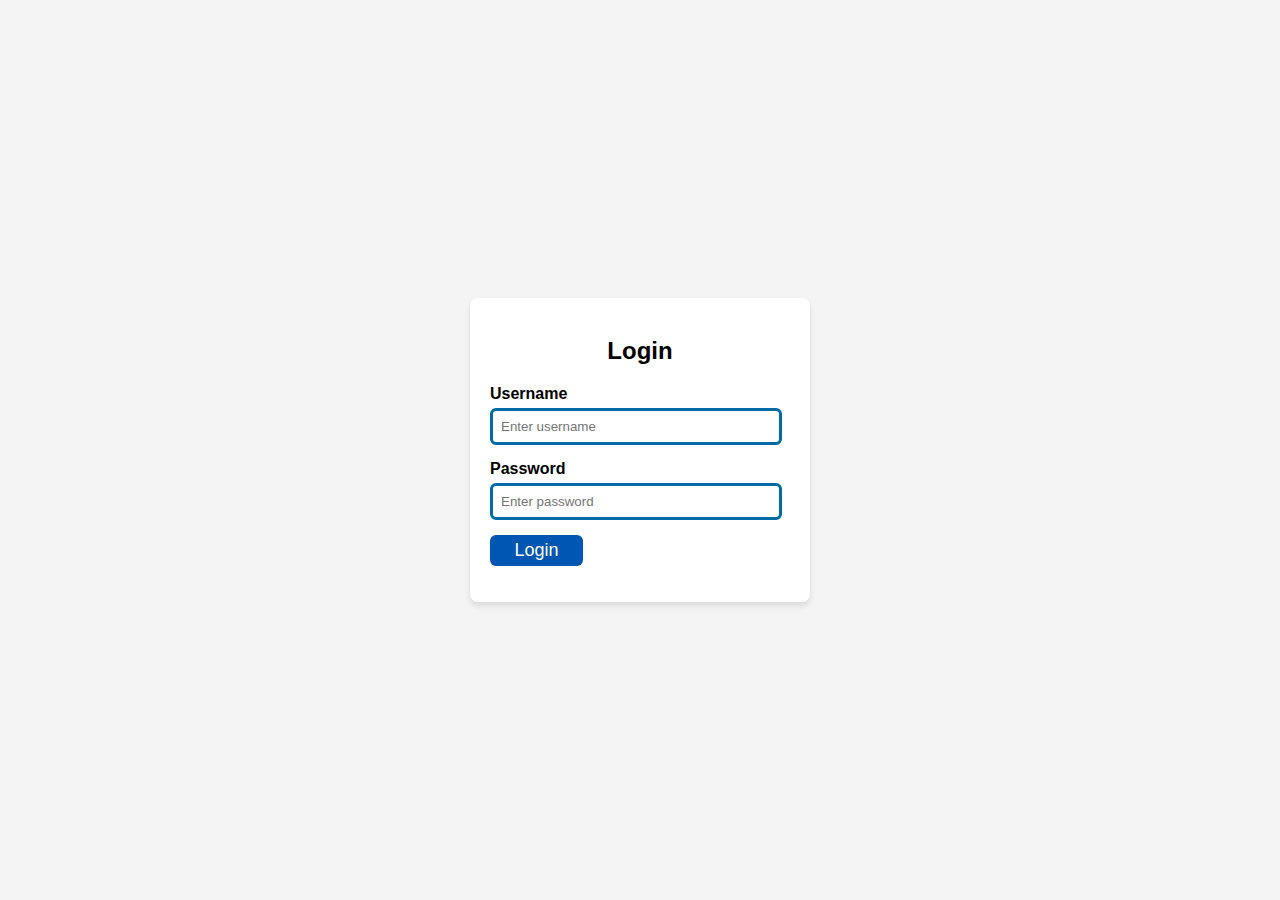
<file: login.html>
<!DOCTYPE html>
<html lang="en">
<head>
    <meta charset="UTF-8">
    <meta name="viewport" content="width=device-width, initial-scale=1.0">
    <title>Login Page</title>
    <style>
        body {
            font-family: Arial, sans-serif;
            display: flex;
            justify-content: center;
            align-items: center;
            height: 100vh;
            margin: 0;
            background-color: #f4f4f4;
        }
        .login-container {
            background: white;
            padding: 20px;
            border-radius: 8px;
            box-shadow: 0 4px 6px rgba(0, 0, 0, 0.1);
            width: 300px;
        }
        .login-container h2 {
            text-align: center;
            margin-bottom: 20px;
        }
        .form-group {
            margin-bottom: 15px;
        }
        .form-group label {
            display: block;
            font-weight: bold;
        }
        .form-group input {
            width: 90%;
            padding: 8px;
            margin-top: 5px;
            border: 1px solid #006ba7;
            border-radius: 6px;
            border-width: 3px;
        }
        .login-button {
            width: 100%;
            padding: 10px;
            background-color: #007bff;
            color: white;
            border: none;
            border-radius: 4px;
            font-size: 16px;
            cursor: pointer;
        }
        .login-button:hover {
            background-color: #0056b3;
        }

        .error-message {
            color: red;
            font-size: 14px;
            margin-top: 10px;
        }

        .btn{
            border: none;
            background-color: #0056b3;
            width: 93px;
            height: 31px;
            font-size: 18px;
            border-radius: 6px;
            color: white;
        }


    </style>
</head>
<body>

    <div class="login-container">
        <h2>Login</h2>
        <div class="form-group">
            <label for="username">Username</label>
            <input type="text" id="loginUsername" placeholder="Enter username">
        </div>
        <div class="form-group">
            <label for="password">Password</label>
            <input type="password" id="loginPassword" placeholder="Enter password">
        </div>
        <button onclick="validateCredentials()" class="btn">Login</button>
         <p id="result"></p>
    </div>
   

    <!-- Import Scripts -->
    <script src="encript.js"></script>
    <script src="user-updates.js"></script>
</body>
</html>
</file>
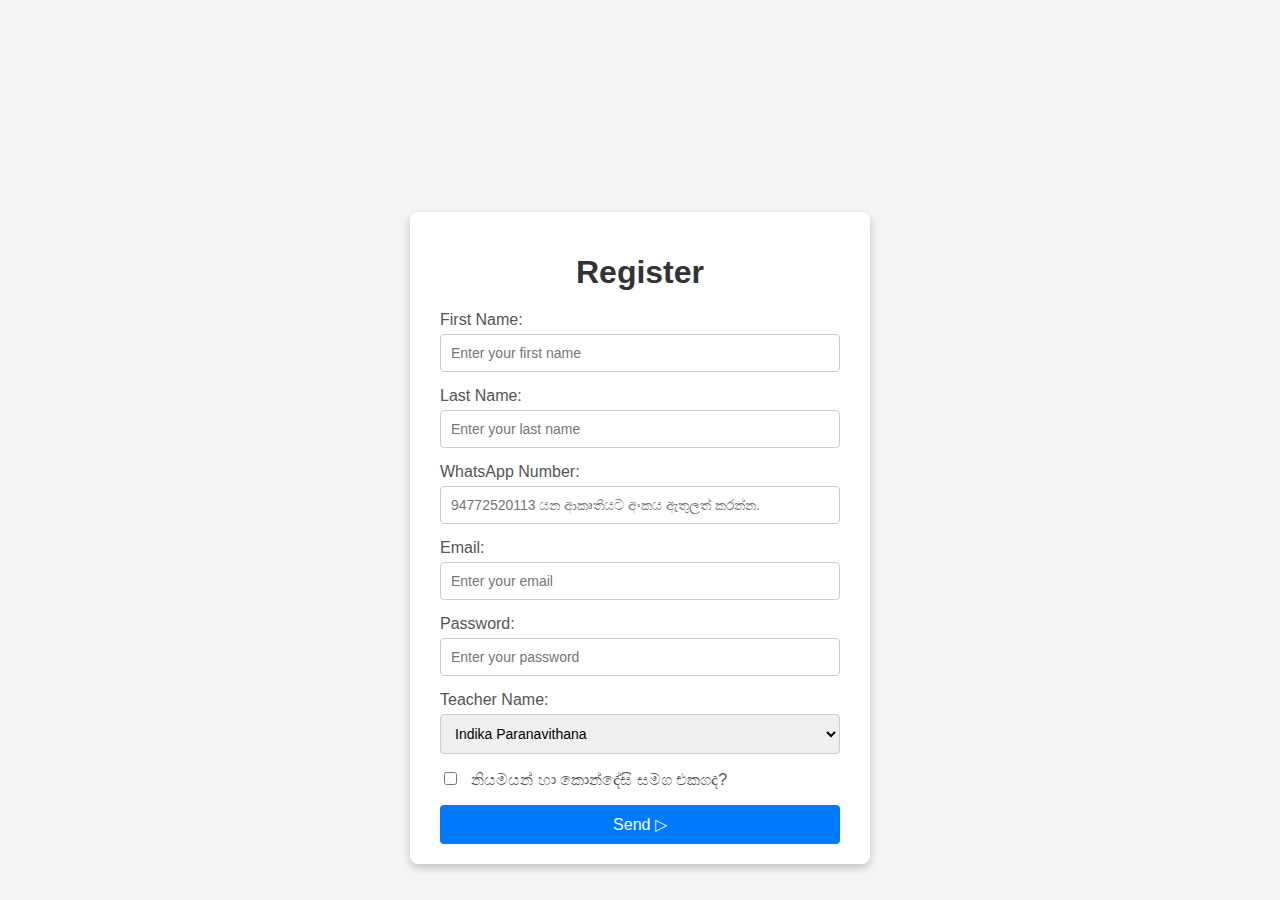
<file: Regester.html>
<!DOCTYPE html>
<html lang="en">
<head>
    <meta charset="UTF-8">
    <meta name="viewport" content="width=device-width, initial-scale=1.0">
    <title>Inivak Edu Registration</title>
    <style>
        body {
            font-family: Arial, sans-serif;
            background-color: #f4f4f4;
            margin: 0;
            padding: 0;
            display: flex;
            justify-content: center;
            align-items: center;
            height: 100vh;
        }

        .form-container {
            background: #ffffff;
            padding: 20px 30px;
            border-radius: 8px;
            box-shadow: 0 4px 8px rgba(0, 0, 0, 0.2);
            width: 100%;
            max-width: 400px;
            position: relative;
            top: 88px;
        }

        .form-container h1 {
            text-align: center;
            color: #333333;
            margin-bottom: 20px;
        }

        .form-container label {
            display: block;
            margin-bottom: 5px;
            color: #555555;
        }

        .form-container input,
        .form-container select {
            width: 100%;
            padding: 10px;
            margin-bottom: 15px;
            border: 1px solid #cccccc;
            border-radius: 4px;
            box-sizing: border-box;
            font-size: 14px;
        }

        .form-container input[type="checkbox"] {
            width: auto;
            margin-right: 10px;
        }

        .form-container input:focus,
        .form-container select:focus {
            border-color: #007bff;
            outline: none;
            box-shadow: 0 0 5px rgba(0, 123, 255, 0.5);
        }

        .form-container button {
            width: 100%;
            padding: 10px;
            background-color: #007bff;
            color: white;
            font-size: 16px;
            border: none;
            border-radius: 4px;
            cursor: pointer;
        }

        .form-container button:hover {
            background-color: #0056b3;
        }
    </style>
</head>
<body>
    <div class="form-container">
        <h1>Register</h1>
        <form id="infoForm">
            <label for="firstName">First Name:</label>
            <input type="text" id="firstName" name="firstName" placeholder="Enter your first name" required>
            
            <label for="lastName">Last Name:</label>
            <input type="text" id="lastName" name="lastName" placeholder="Enter your last name" required>
            
            <label for="whatsapp">WhatsApp Number:</label>
            <input type="text" id="whatsapp" name="whatsapp" placeholder="94772520113 යන ආකෘතියට අංකය ඇතුලත් කරන්න." required>
            
            
            <label for="email">Email:</label>
            <input type="email" id="email" name="email" placeholder="Enter your email" required>
            
            <label for="password">Password:</label>
            <input type="text" id="password" name="password" placeholder="Enter your password" required>

            <label for="teacher">Teacher Name:</label>
            <select id="teacher" name="teacher" required>
                <option value="Indika Paranavithana">Indika Paranavithana</option>
                <option value="Bandula Vithange">Bandula Vithange</option>
            </select>

            <label>
                <input type="checkbox" id="pird"> නියමයන් හා කොන්දේසි සමග එකගද?
            </label>
            
            <button type="button" id="sendButton">Send ▷</button>
        </form>
    </div>

    <script>
        document.getElementById('sendButton').addEventListener('click', function () {
            // Get input values
            const firstName = document.getElementById('firstName').value;
            const lastName = document.getElementById('lastName').value;
            const whatsapp = document.getElementById('whatsapp').value;
            const email = document.getElementById('email').value;
            const password = document.getElementById('password').value;
            const teacher = document.getElementById('teacher').value;
            const pird = document.getElementById('pird').checked ? 'එකග වේ.' : 'එකග නොවේ.';

            // Validate phone number (Optional)
            if (!/^\d{10,15}$/.test(whatsapp)) {
                alert('Please enter a valid WhatsApp number.');
                return;
            }

            // Generate idcode
            let idCode = '';
            if (teacher === 'Indika Paranavithana') {
                idCode = 'IP001';
            } else if (teacher === 'Bandula Vithange') {
                idCode = 'BV002';
            }

            // Generate username
            const username = `${lastName}${idCode}`;

            // Construct message
            const message = `
> ${firstName} මෙය කිසිසේත්ම සංස්කරණය නොකරන්න.

*මම Inivak Edu සමග ලියාපදිංචි කරන්න.*

Name: ${firstName} ${lastName}
WhatsApp Number: ${whatsapp}
Email: ${email}
[රිකෝඩින් බැලිමට මෙම ලිපිනය තිබීම අනිවාර්ය වේ.]
Teacher Name: ${teacher}
මම Inivak නියමයන් හා කොන්දේසි සමග  ${pird}

-------------------
Account Details

User Name: ${username}
Password: ${password}
            
> inivak ebill service`;

            // Open WhatsApp link
            const whatsappLink = `https://wa.me/+94772520113?text=${encodeURIComponent(message.trim())}`;
            window.open(whatsappLink, '_blank');

            // Clear input fields
            document.getElementById('infoForm').reset();
        });
    </script>
</body>
</html>
</file>
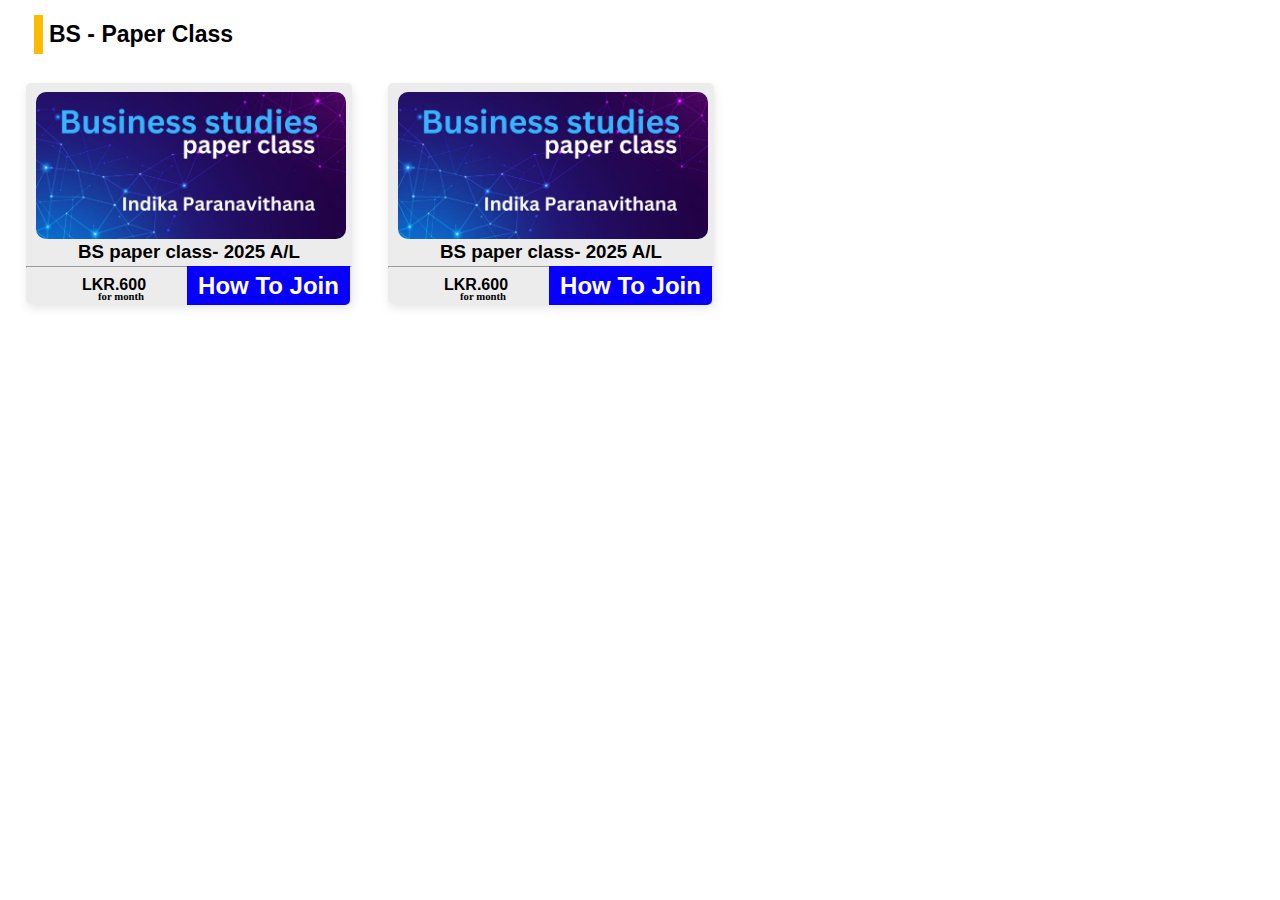
<file: class/indika_paranavitha/BS-paper_class(dece).html>
<!DOCTYPE html>
<html>
<head>
    <meta charset='utf-8'>
    <meta http-equiv='X-UA-Compatible' content='IE=edge'>
    <title>indika-paranavitha</title>
    <meta name='viewport' content='width=device-width, initial-scale=1'>
    <link rel='stylesheet' type='text/css' media='screen' href='../class.css'>
    
</head>
<body>
    <div class="content">
        <h3 class="c-heading">BS - Paper Class</h3>
        <div class="card-content">
            <div class="card">
                <img src="class-files/card-image.jpg" alt="" class="c-img">
                <h3 style="margin: 2px;text-align: center;position: relative;top: 5px;font-family: sans-serif";>BS paper class- 2025 A/L</h3>
                <hr>
                <div class="price-tag">
                    <h4 style="margin: 0;display: inline;position: relative;font-family: sans-serif;left: 56px;">LKR.600</h4>
                    <h6 style="margin: 0;display: inline;position: relative;left: 4px;top: 10px;">for month</h6>
                </div>
                <a href="http://wa.me//+94772520113?text=Hii+sir+class+ekata+join+wenne+kohomada.">
                    <div class="card-btn">
                        <h2 style="margin: 0;color: white;text-align: center;position: relative;top: 6px;font-family: sans-serif;">How To Join</h2>
                    </div>
                </a>

            </div>

            <div class="card">
                <img src="class-files/card-image.jpg" alt="" class="c-img">
                <h3 style="margin: 2px;text-align: center;position: relative;top: 5px;font-family: sans-serif";>BS paper class- 2025 A/L</h3>
                <hr>
                <div class="price-tag">
                    <h4 style="margin: 0;display: inline;position: relative;font-family: sans-serif;left: 56px;">LKR.600</h4>
                    <h6 style="margin: 0;display: inline;position: relative;left: 4px;top: 10px;">for month</h6>
                </div>
                <a href="http://wa.me//+94772520113?text=Hii+sir+class+ekata+join+wenne+kohomada.">
                    <div class="card-btn">
                        <h2 style="margin: 0;color: white;text-align: center;position: relative;top: 6px;font-family: sans-serif;">How To Join</h2>
                    </div>
                </a>

            </div>

        </div>

    </div>
</body>
</html>
</file>
<file: class/class.css>
.content{
    position: relative;
    top: 7px;
}

.c-heading{
    border-left-style: solid;
        border-width: 9px;
        margin: 0 26px;
        padding: 6px;
        border-color: #FFBB00;
        font-family: sans-serif;
        font-size: 23px;
        position: relative;
       
}
.card-content{
    display: flex;
    overflow-x: auto;
    padding: 20px 20px 20px 0px;
    width: 90%;
    position: relative;
  

}


.card{
    flex: 0 0 auto;
    width: 326px;
    height: 221px;
    background-color: #ECECEC;
    color: #000000;
    border-radius: 5px;
    box-shadow: 1px 4px 10px rgba(0, 0, 0, 0.1);
    margin: 9px 18px;

}

.c-img{
    width: 310px;
    height: 147px;
    border-radius: 10px;
    position: relative;
    top: 9px;
    left: 10px;
}

.card-btn{
    width: 163px;
    height: 39px;
    background-color: #0800FF;
    position: relative;
    border-radius: 0 0 5px 0px;
    top: -28px;
    left: 161px;
}
</file>
